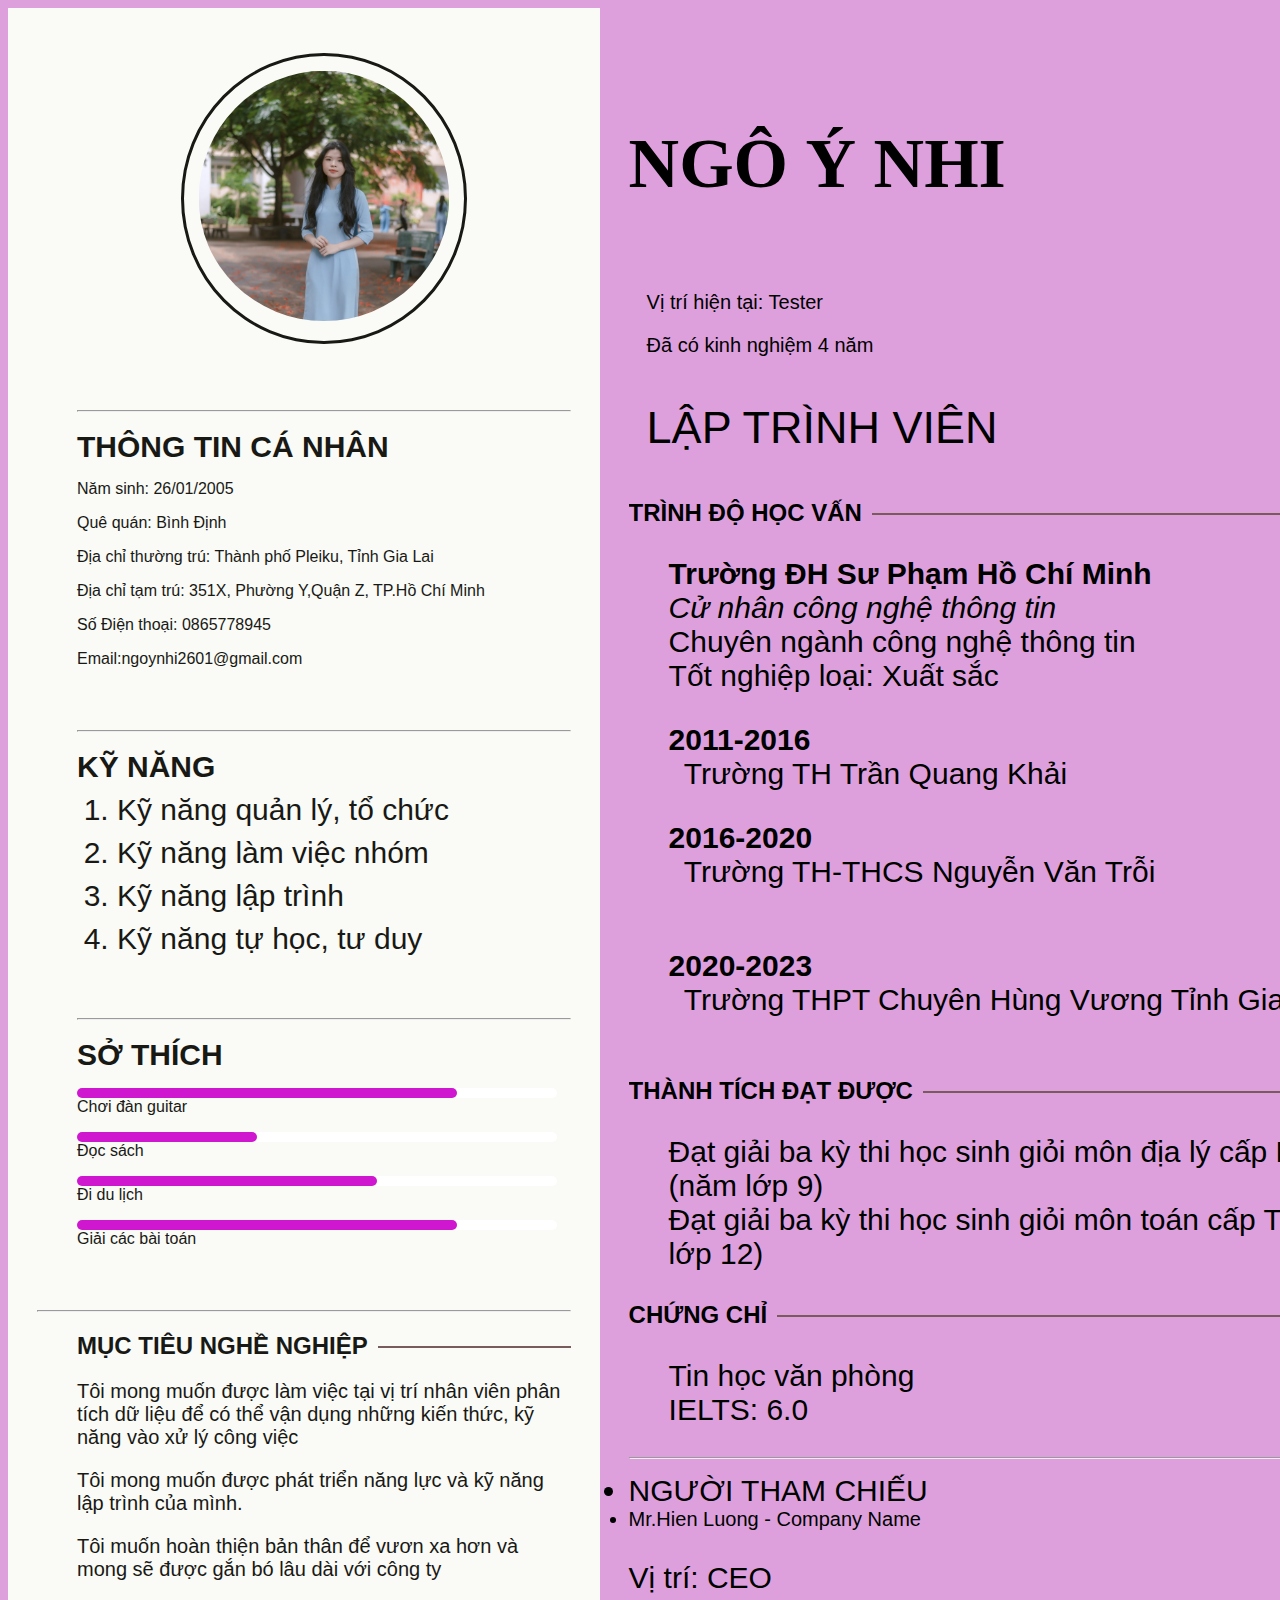
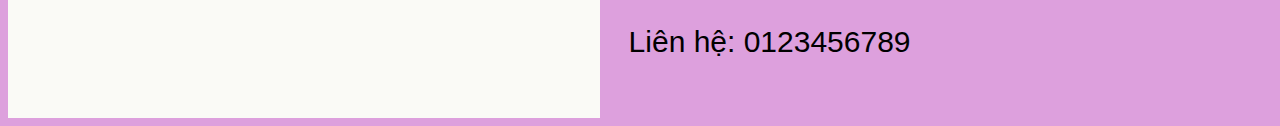
<file: CV/index.html>
<!DOCTYPE html>
<html>
    <head>
        <title>CV</title>
        <meta charset="utf-8">
        <meta name="viewport" content="width=device-width", initial-sscale="1.0", minimum-scale="1", maximum-scale="5" , user-scale="1">
        <link rel="stylesheet" href="./style.css">
      
    </head>
    <body>
        <div id="container">
            <div id="sidebar">
                <ul>
                    <div id="photo">
                        <img src="./images/photo.png" alt="" style="width: 250px; height: 250px;">
                    </div>
                </ul>
                <p  style="padding-bottom: 30px;"></p>
                <ul>
                    <hr>
                    <li><b>THÔNG TIN CÁ NHÂN</b></li>
                    <p>Năm sinh: 26/01/2005</p>
                    <p>Quê quán: Bình Định</p>
                    <p>Địa chỉ thường trú: Thành phố Pleiku, Tỉnh Gia Lai</p>
                    <p>Địa chỉ tạm trú: 351X, Phường Y,Quận Z, TP.Hồ Chí Minh</p>
                    <p>Số Điện thoại: 0865778945</p>
                    <p>Email:ngoynhi2601@gmail.com</p>
                </ul>
                <p  style="padding-bottom: 30px;"></p>
                <ul>
                    <hr>
                    <li><b>KỸ NĂNG</b></li>
                    <ol>
                        <li>Kỹ năng quản lý, tổ chức</li>
                        <li>Kỹ năng làm việc nhóm</li>
                        <li>Kỹ năng lập trình</li>
                        <li>Kỹ năng tự học, tư duy</li>
                    </ol>
                </ul>
                <p  style="padding-bottom: 30px;"></p>
                <ul>
                    <hr>
                    <li><b>SỞ THÍCH</b></li>
                    <p></p>
                        <div id="bar"></div>
                        <div id="bar2"></div>
                    <p></p> 
                    <p>Chơi đàn guitar</p>
                    <p></p>
                    <div id="bar3"></div>
                    <div id="bar4"></div>
                    <p>Đọc sách</p>
                    <p></p>
                        <div id="bar5"></div>
                        <div id="bar6"></div>
                    <p>Đi du lịch</p>
                    <p></p>
                        <div id="bar7"></div>
                        <div id="bar8"></div>
                    <p>Giải các bài toán</p>
                    <p></p>
                        <div id="bar9"></div>
                        <div id="bar10"></div>
                </ul> 
                <p  style="padding-bottom: 30px;"></p>
                <hr>
                <ul><h2>MỤC TIÊU NGHỀ NGHIỆP</h2>
                <p style="font-size: 20px;">Tôi mong muốn được làm việc tại vị trí nhân viên phân tích dữ liệu để có thể vận dụng những kiến thức, kỹ năng vào xử lý công việc</p>
                <p style="font-size: 20px;">Tôi mong muốn được phát triển năng lực và kỹ năng lập trình của mình.</p>
                <p style="font-size: 20px;">Tôi muốn hoàn thiện bản thân để vươn xa hơn và mong sẽ được gắn bó lâu dài với công ty</p>
              </ul>
                <p style="padding-bottom: 50px;"></p>
                <ul>
                  
            </div>
            <div id="main-content">
                <h1 style="font-weight: bold;font-size: 70px; color: #000000; font-family: Cambria, Cochin, Georgia, Times, 'Times New Roman', serif;"><span>NGÔ Ý NHI</span></h1>
                <p style="padding-left: 18px; font-size: 20px;">Vị trí hiện tại: Tester</p>
                <p style="padding-left: 18px; font-size: 20px;">Đã có kinh nghiệm 4 năm</p>
                <p style="padding-left:18px; font-size: 45px;">LẬP TRÌNH VIÊN</p>
                <h2><span>TRÌNH ĐỘ HỌC VẤN</span></h2>
                <ul style="list-style: none;"><b>Trường ĐH Sư Phạm Hồ Chí Minh</b>
                    <li><i>Cử nhân công nghệ thông tin</i></li>
                    <li>Chuyên ngành công nghệ thông tin</li>
                    <li>Tốt nghiệp loại: Xuất sắc</li>
                </ul>
               
                <ul style="list-style: none;"><b>2011-2016</b>
                    <li style="padding-left: 2%;">Trường TH Trần Quang Khải</li>
                </ul>
                <ul style="list-style: none;padding-bottom: 30px;">
                    <b>2016-2020</b>
                    <li style="padding-left: 2%;"> Trường TH-THCS Nguyễn Văn Trỗi</li>
                </ul>
                <ul style="list-style: none;padding-bottom: 30px;">
                    <b>2020-2023</b>
                    <li style="padding-left: 2%;">Trường THPT Chuyên Hùng Vương Tỉnh Gia Lai</li>
                </ul>
                <h2><span>THÀNH TÍCH ĐẠT ĐƯỢC</span></h2>
                <ul style="list-style: none;">
                    <li>Đạt giải ba kỳ thi học sinh giỏi môn địa lý cấp Huyện (năm lớp 9)</li>
                    <li>Đạt giải ba kỳ thi học sinh giỏi môn toán cấp Tỉnh (năm lớp 12)</li>
                </ul>
                <h2><span>CHỨNG CHỈ</span></h2>
                <ul style="list-style: none;">
                    <li>Tin học văn phòng</li>
                    <li>IELTS: 6.0</li>
                </ul>
                <hr>
                <Li>NGƯỜI THAM CHIẾU</Li>
                <li style="font-size: 20px;">Mr.Hien Luong - Company Name</li>
                <p></p>
                <p>Vị trí: CEO</p>
                <p>Liên hệ: 0123456789</p>
            </div>
        </div>
        
    </body>
</html>
</file>
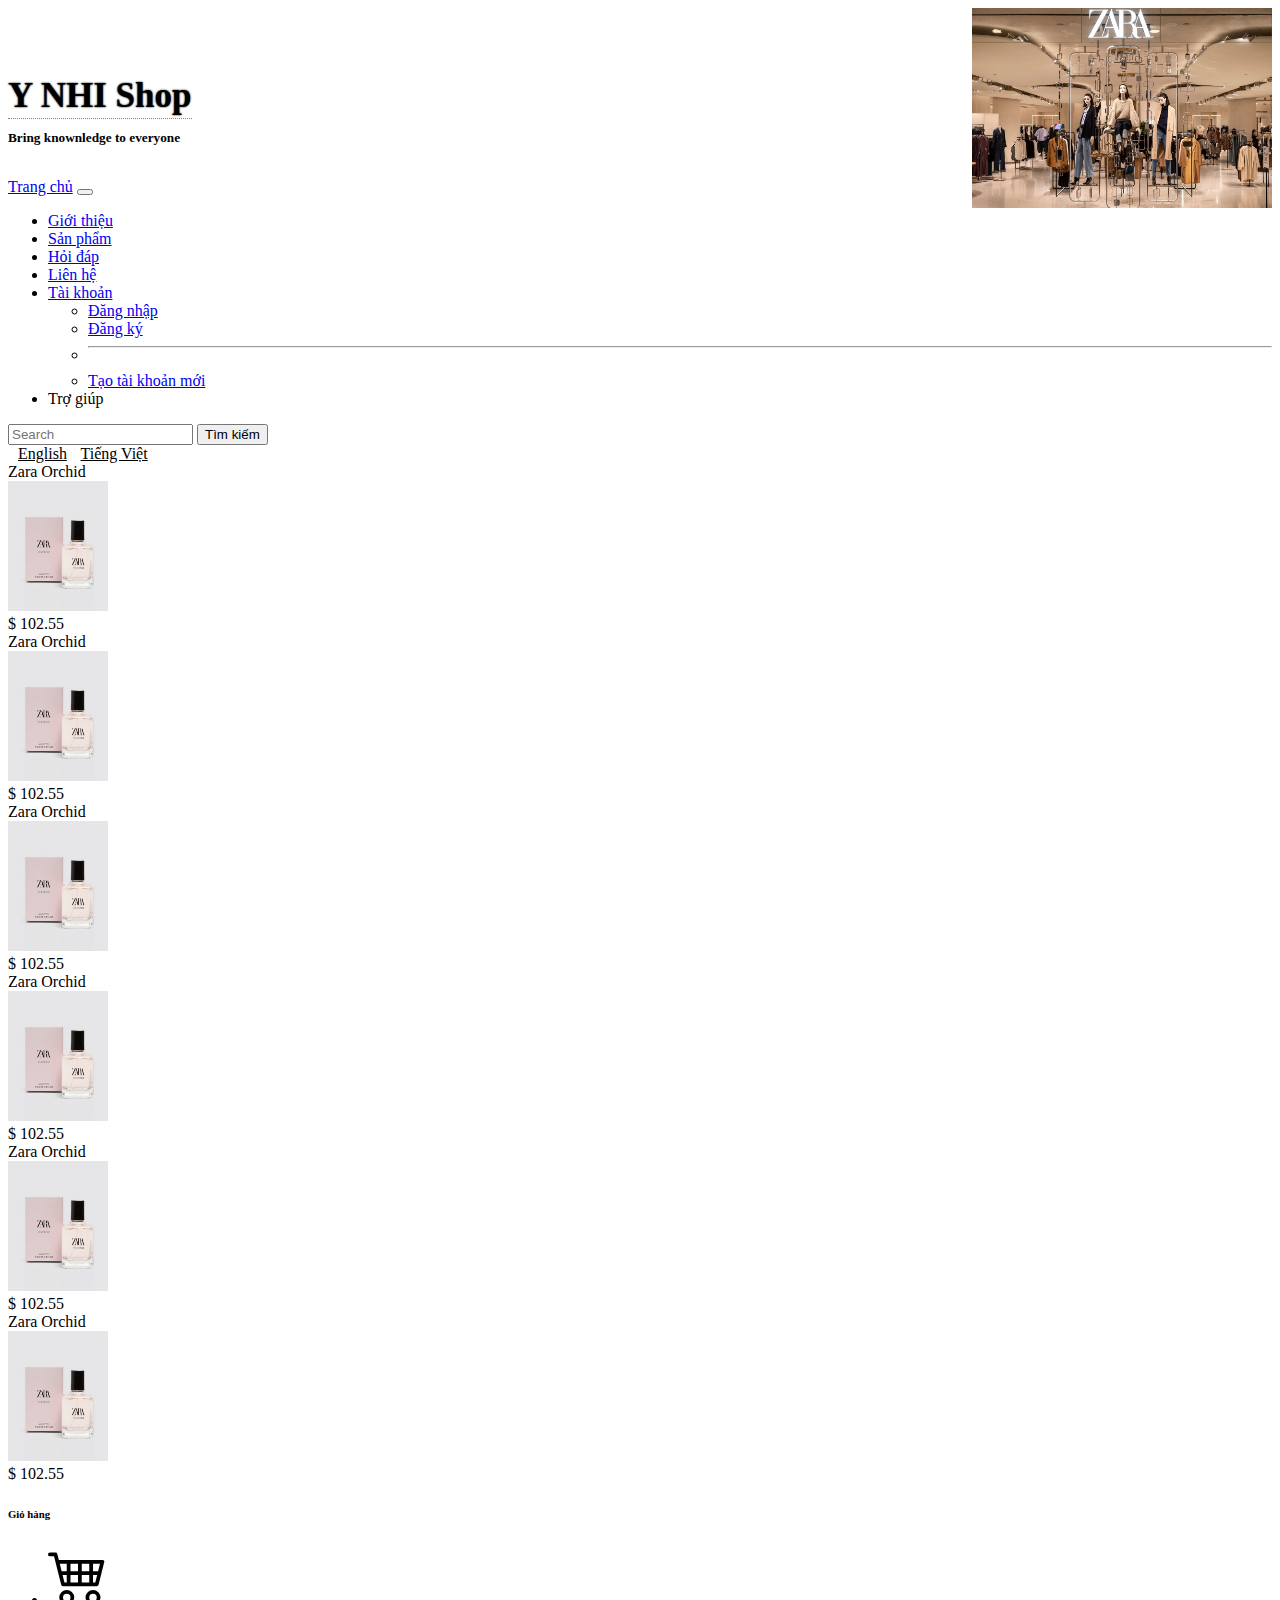
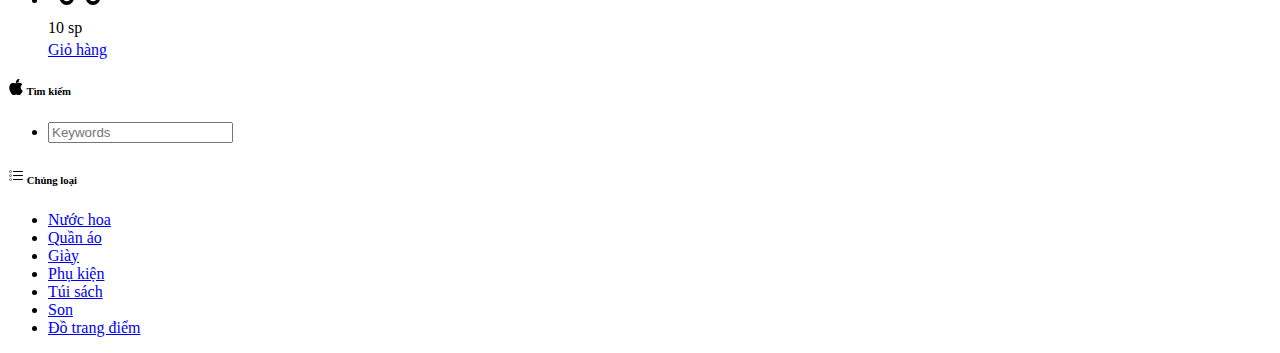
<file: Layout/index.html>
<!DOCTYPE html>
<html>
    <head>
        <title>Layout</title>
        <meta charset="utf-8">
        <meta name="viewport" content="width-device-width", initial-scale="1.0">
        <link href="https://cdn.jsdelivr.net/npm/bootstrap@5.3.2/dist/css/bootstrap.min.css" rel="stylesheet" integrity="sha384-T3c6CoIi6uLrA9TneNEoa7RxnatzjcDSCmG1MXxSR1GAsXEV/Dwwykc2MPK8M2HN" crossorigin="anonymous">
        <script src="https://cdn.jsdelivr.net/npm/bootstrap@5.3.2/dist/js/bootstrap.bundle.min.js" integrity="sha384-C6RzsynM9kWDrMNeT87bh95OGNyZPhcTNXj1NW7RuBCsyN/o0jlpcV8Qyq46cDfL" crossorigin="anonymous"></script>
        <link rel="stylesheet" href="style.css">
        <link rel="shortcut icon" href="img/fav2.ico" type="image/x-icon">
    </head>
    <body>
       <div class="container" style="height:auto">
        <header class="hh-header">
            <h1 class="hh-company">Y NHI Shop</h1>
            <h5 class="hh-slogan">Bring knownledge to everyone</h5>
            <img class="hh-logo" src="images/photo.png">
        </header>
        <div class="row">
            <nav class="navbar navbar-expand-lg bg-body-tertiary">
                <div class="container-fluid">
                  <a class="navbar-brand" href="#">Trang chủ</a>
                  <button class="navbar-toggler" type="button" data-bs-toggle="collapse" data-bs-target="#navbarSupportedContent" aria-controls="navbarSupportedContent" aria-expanded="false" aria-label="Toggle navigation">
                    <span class="navbar-toggler-icon"></span>
                  </button>
                  <div class="collapse navbar-collapse" id="navbarSupportedContent">
                    <ul class="navbar-nav me-auto mb-2 mb-lg-0">
                      <li class="nav-item">
                        <a class="nav-link active" aria-current="page" href="#">Giới thiệu</a>
                      </li>
                      <li class="nav-item">
                        <a class="nav-link" href="#">Sản phẩm</a>
                      </li>
                      <li class="nav-item">
                        <a class="nav-link" href="#">Hỏi đáp</a>
                      </li>
                      <li class="nav-item">
                        <a class="nav-link" href="#">Liên hệ</a>
                      </li>
                      <li class="nav-item dropdown">
                        <a class="nav-link dropdown-toggle" href="#" role="button" data-bs-toggle="dropdown" aria-expanded="false">
                          Tài khoản
                        </a>
                        <ul class="dropdown-menu">
                          <li><a class="dropdown-item" href="#">Đăng nhập</a></li>
                          <li><a class="dropdown-item" href="#">Đăng ký</a></li>
                          <li><hr class="dropdown-divider"></li>
                          <li><a class="dropdown-item" href="#">Tạo tài khoản mới</a></li>
                        </ul>
                      </li>
                      <li class="nav-item">
                        <a class="nav-link disabled" aria-disabled="true">Trợ giúp</a>
                      </li>
                    </ul>
                    <form class="d-flex" role="search">
                      <input class="form-control me-2" type="search" placeholder="Search" aria-label="Search">
                      <button class="btn btn-outline-success" type="submit">Tìm kiếm</button>
                    </form>
                    <a style="margin: 0 10px; color: rgb(0, 0, 0);" href="" class="nav-link active">English</a>
                    <a style="color: rgb(0, 0, 0);" href="" class="nav-link active">Tiếng Việt</a>
                  </div>
                </div>
              </nav>
     </div>
    </div>
    <div class="card mt-2">
      <div class="card-body">
         <div class="container-fluid">
             <div id="content">
                 <div class="row">
 
                     <div class="col-10 sanpham">
 
                         <div class="row mb-3">  
                             <div class="col-3">
                                 <a href="sanpham.html" style="text-decoration: none; color: black;" >
                                 <div class="card text-center">
                                     <div class="card-header">
                                      Zara Orchid
                                     </div>
                                     <div class="card-body">
                                       <img src="images/sp.png" alt="" width="100px" height="130px">
                                     </div>
                                     <div class="card-footer text-body-secondary">
                                       $ 102.55
                                     </div>
                                   </div>
                                 </a>
                             </div>
                            
                             <div class="col-3">
                                 <a href="sanpham.html" style="text-decoration: none; color: black;" >
                                 <div class="card text-center">
                                     <div class="card-header">
                                      Zara Orchid
                                     </div>
                                     <div class="card-body">
                                       <img src="images/sp.png" alt="" width="100px" height="130px">
                                     </div>
                                     <div class="card-footer text-body-secondary">
                                      $ 102.55
                                     </div>
                                   </div>
                                 </a>
                             </div>
 
                             <div class="col-3">
                                 <a href="sanpham.html" style="text-decoration: none; color: black;" >
                                 <div class="card text-center">
                                     <div class="card-header">
                                      Zara Orchid
                                     </div>
                                     <div class="card-body">
                                       <img src="images/sp.png" alt="" width="100px" height="130px">
                                     </div>
                                     <div class="card-footer text-body-secondary">
                                      $ 102.55
                                     </div>
                                   </div>
                                 </a>
                             </div>  
                         </div>
                         
                         <div class="row mb-3">  
                             <div class="col-3">
                                 <a href="sanpham.html" style="text-decoration: none; color: black;" >
                                 <div class="card text-center">
                                     <div class="card-header">
                                      Zara Orchid
                                     </div>
                                     <div class="card-body">
                                       <img src="images/sp.png" alt="" width="100px" height="130px">
                                     </div>
                                     <div class="card-footer text-body-secondary">
                                      $ 102.55
                                     </div>
                                   </div>
                                 </a>
                             </div>
                            
                             <div class="col-3">
                                 <a href="sanpham.html" style="text-decoration: none; color: black;" >
                                 <div class="card text-center">
                                     <div class="card-header">
                                      Zara Orchid
                                     </div>
                                     <div class="card-body">
                                       <img src="images/sp.png" alt="" width="100px" height="130px">
                                     </div>
                                     <div class="card-footer text-body-secondary">
                                      $ 102.55
                                     </div>
                                   </div>
                                 </a>
                             </div>
 
                             <div class="col-3">
                                 <a href="sanpham.html" style="text-decoration: none; color: black;" >
                                 <div class="card text-center">
                                     <div class="card-header">
                                      Zara Orchid
                                     </div>
                                     <div class="card-body">
                                       <img src="images/sp.png" alt="" width="100px" height="130px">
                                     </div>
                                     <div class="card-footer text-body-secondary">
                                      $ 102.55
                                     </div>
                                   </div>
                                 </a>
                             </div>  
                         </div>
                     </div>
     
                     <div class="col-2 side-bar">
                             <div class="row mb-2">
                             <div class="card" style="width: 18rem;">
                                 <div class="card-header">
                                   <h6>Giỏ hàng</h6>
                                 </div>
                                 <ul class="list-group list-group-flush">
                                   <li class="list-group-item">
                                     <div class="row">
                                         <div class="col-4">
                                             <svg xmlns="http://www.w3.org/2000/svg" width="60" height="60" fill="currentColor" class="bi bi-cart4" viewBox="0 0 16 16">
                                                 <path d="M0 2.5A.5.5 0 0 1 .5 2H2a.5.5 0 0 1 .485.379L2.89 4H14.5a.5.5 0 0 1 .485.621l-1.5 6A.5.5 0 0 1 13 11H4a.5.5 0 0 1-.485-.379L1.61 3H.5a.5.5 0 0 1-.5-.5zM3.14 5l.5 2H5V5H3.14zM6 5v2h2V5H6zm3 0v2h2V5H9zm3 0v2h1.36l.5-2H12zm1.11 3H12v2h.61l.5-2zM11 8H9v2h2V8zM8 8H6v2h2V8zM5 8H3.89l.5 2H5V8zm0 5a1 1 0 1 0 0 2 1 1 0 0 0 0-2zm-2 1a2 2 0 1 1 4 0 2 2 0 0 1-4 0zm9-1a1 1 0 1 0 0 2 1 1 0 0 0 0-2zm-2 1a2 2 0 1 1 4 0 2 2 0 0 1-4 0z"/>
                                               </svg>
                                         </div>
                                         
                                         <div class="col-7" style="line-height: 0.4;">
                                             <p>10 sp</p>
                                            
                                             <a href="#" target="_blank" rel="noopener noreferrer">Giỏ hàng</a>
                                         </div>
                                     </div>
                                   </li>
                                 </ul>
                               </div>
                             </div>
                     
                               <div class="row mb-2">
                                 <div class="card" style="width: 18rem;">
                                     <div class="card-header">
                                       <h6>
                                         <svg xmlns="http://www.w3.org/2000/svg" width="16" height="16" fill="currentColor" class="bi bi-apple" viewBox="0 0 16 16">
                                             <path d="M11.182.008C11.148-.03 9.923.023 8.857 1.18c-1.066 1.156-.902 2.482-.878 2.516.024.034 1.52.087 2.475-1.258.955-1.345.762-2.391.728-2.43Zm3.314 11.733c-.048-.096-2.325-1.234-2.113-3.422.212-2.189 1.675-2.789 1.698-2.854.023-.065-.597-.79-1.254-1.157a3.692 3.692 0 0 0-1.563-.434c-.108-.003-.483-.095-1.254.116-.508.139-1.653.589-1.968.607-.316.018-1.256-.522-2.267-.665-.647-.125-1.333.131-1.824.328-.49.196-1.422.754-2.074 2.237-.652 1.482-.311 3.83-.067 4.56.244.729.625 1.924 1.273 2.796.576.984 1.34 1.667 1.659 1.899.319.232 1.219.386 1.843.067.502-.308 1.408-.485 1.766-.472.357.013 1.061.154 1.782.539.571.197 1.111.115 1.652-.105.541-.221 1.324-1.059 2.238-2.758.347-.79.505-1.217.473-1.282Z"/>
                                             <path d="M11.182.008C11.148-.03 9.923.023 8.857 1.18c-1.066 1.156-.902 2.482-.878 2.516.024.034 1.52.087 2.475-1.258.955-1.345.762-2.391.728-2.43Zm3.314 11.733c-.048-.096-2.325-1.234-2.113-3.422.212-2.189 1.675-2.789 1.698-2.854.023-.065-.597-.79-1.254-1.157a3.692 3.692 0 0 0-1.563-.434c-.108-.003-.483-.095-1.254.116-.508.139-1.653.589-1.968.607-.316.018-1.256-.522-2.267-.665-.647-.125-1.333.131-1.824.328-.49.196-1.422.754-2.074 2.237-.652 1.482-.311 3.83-.067 4.56.244.729.625 1.924 1.273 2.796.576.984 1.34 1.667 1.659 1.899.319.232 1.219.386 1.843.067.502-.308 1.408-.485 1.766-.472.357.013 1.061.154 1.782.539.571.197 1.111.115 1.652-.105.541-.221 1.324-1.059 2.238-2.758.347-.79.505-1.217.473-1.282Z"/>
                                           </svg> Tìm kiếm</h6>
                                     </div>
                                     <ul class="list-group list-group-flush">
                                       <li class="list-group-item">
                                         <input type="text" name="" id="" class="form-control" placeholder="Keywords">
                                       </li>
                                     </ul>
                                   </div>
                               </div> 
 
                               <div class="row mb-2">
                                 <div class="card" style="width: 18rem;">
                                     <div class="card-header">
                                      <h6> <svg xmlns="http://www.w3.org/2000/svg" width="16" height="16" fill="currentColor" class="bi bi-list-task" viewBox="0 0 16 16">
                                         <path fill-rule="evenodd" d="M2 2.5a.5.5 0 0 0-.5.5v1a.5.5 0 0 0 .5.5h1a.5.5 0 0 0 .5-.5V3a.5.5 0 0 0-.5-.5H2zM3 3H2v1h1V3z"/>
                                         <path d="M5 3.5a.5.5 0 0 1 .5-.5h9a.5.5 0 0 1 0 1h-9a.5.5 0 0 1-.5-.5zM5.5 7a.5.5 0 0 0 0 1h9a.5.5 0 0 0 0-1h-9zm0 4a.5.5 0 0 0 0 1h9a.5.5 0 0 0 0-1h-9z"/>
                                         <path fill-rule="evenodd" d="M1.5 7a.5.5 0 0 1 .5-.5h1a.5.5 0 0 1 .5.5v1a.5.5 0 0 1-.5.5H2a.5.5 0 0 1-.5-.5V7zM2 7h1v1H2V7zm0 3.5a.5.5 0 0 0-.5.5v1a.5.5 0 0 0 .5.5h1a.5.5 0 0 0 .5-.5v-1a.5.5 0 0 0-.5-.5H2zm1 .5H2v1h1v-1z"/>
                                       </svg> Chủng loại</h6>
                                     </div>
                                     <ul class="list-group list-group-flush">
                                       <li class="list-group-item">
                                         <a href="#" class="nav-link">Nước hoa</a>
                                       </li>
                                       <li class="list-group-item">
                                         <a href="#" class="nav-link">Quần áo</a>
                                       </li>
                                       <li class="list-group-item">
                                         <a href="#" class="nav-link">Giày</a>
                                     </li>
                                     <li class="list-group-item">
                                         <a href="#" class="nav-link">Phụ kiện</a>
                                     </li>
                                     <li class="list-group-item">
                                         <a href="#" class="nav-link">Túi sách</a>
                                     </li>
                                     <li class="list-group-item">
                                         <a href="#" class="nav-link">Son</a>
                                     </li>
                                     <li class="list-group-item">
                                         <a href="#" class="nav-link">Đồ trang điểm</a>
                                     </li>
                                     </ul>
                                   </div>
                               </div> 
                         </div>
                     </div>
 
                 </div>
             </div>
         </div>
      </div>
      </div>
 
    </body>
</html>
</file>
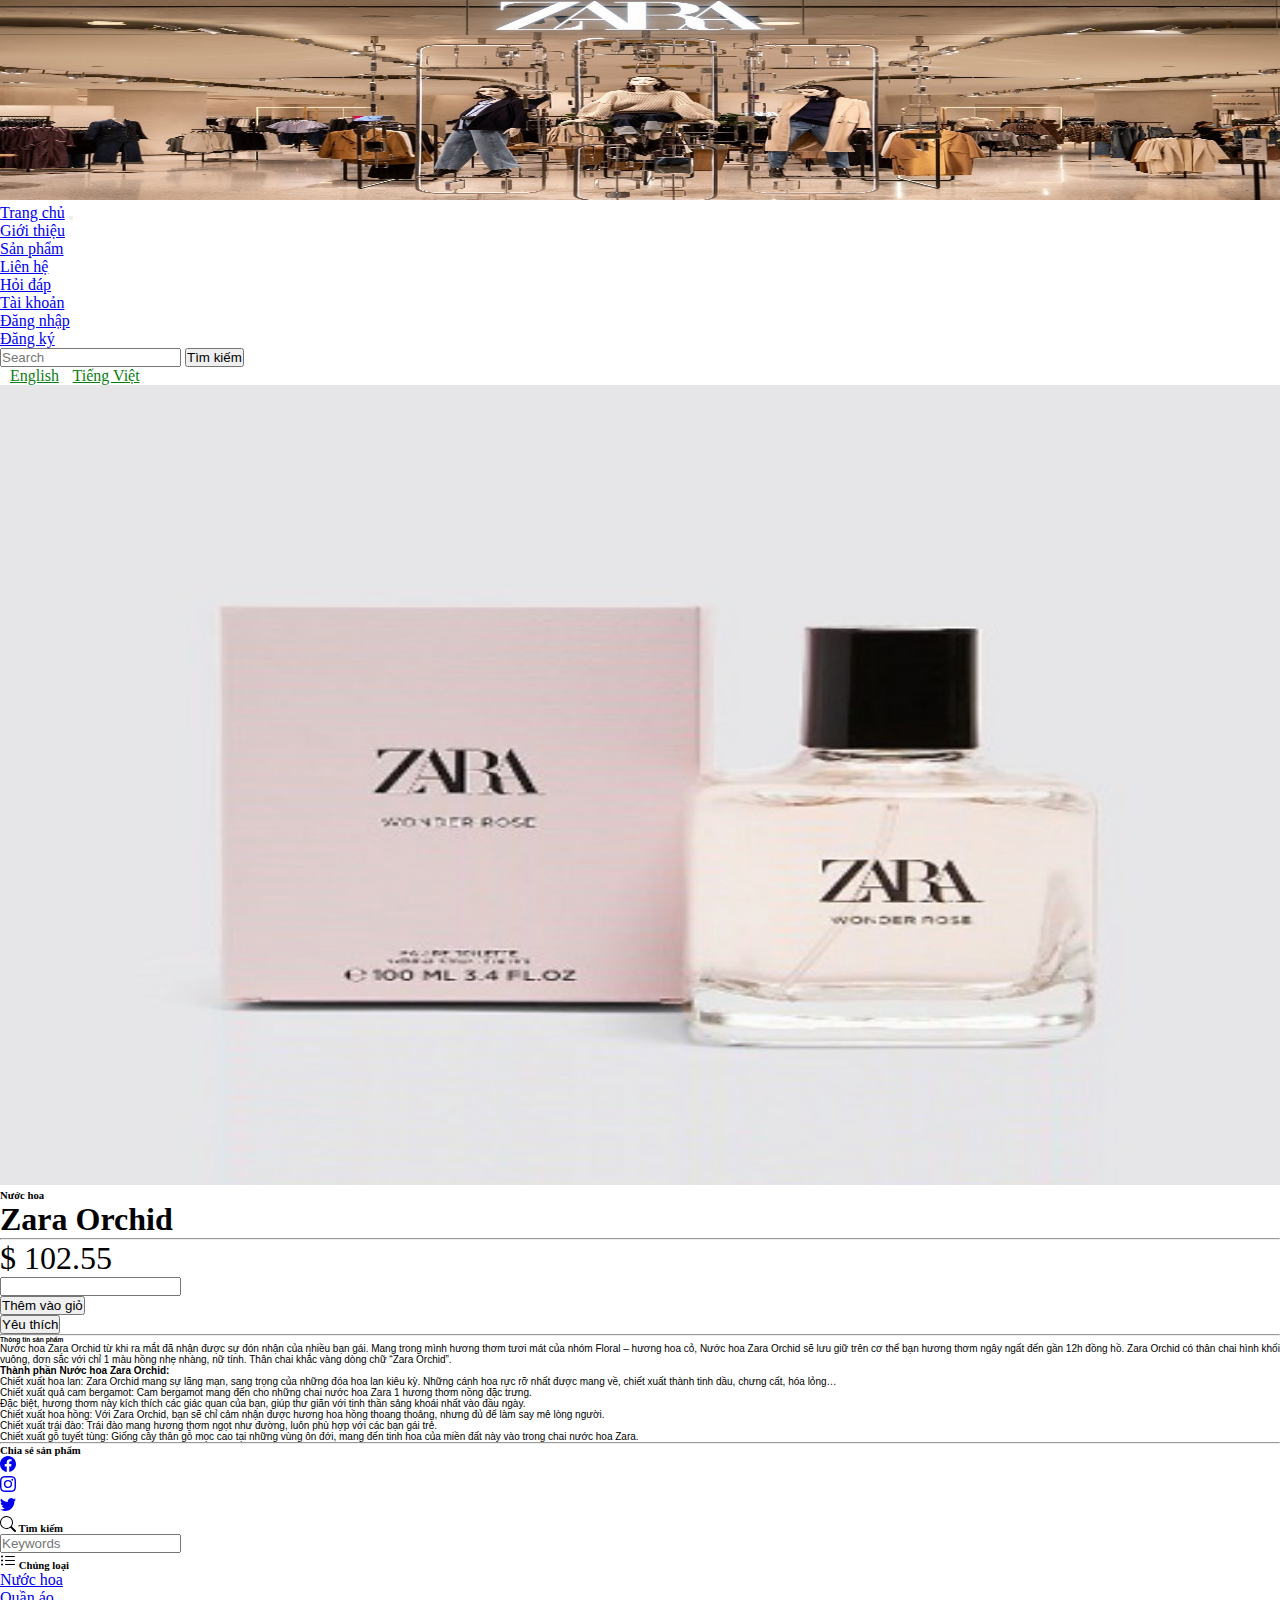
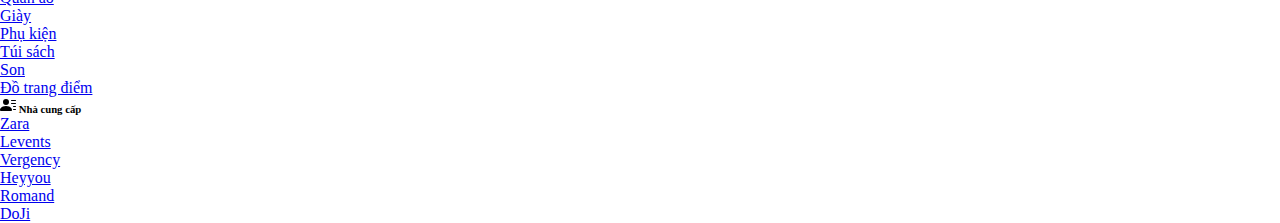
<file: Layout/sanpham.html>
<!DOCTYPE html>
<html lang="en">
<head>
    <meta charset="UTF-8">
    <meta name="viewport" content="width=device-width, initial-scale=1.0">
    <title>Chi tiết sản phẩm</title>
    <link href="https://cdn.jsdelivr.net/npm/bootstrap@5.3.2/dist/css/bootstrap.min.css" rel="stylesheet" integrity="sha384-T3c6CoIi6uLrA9TneNEoa7RxnatzjcDSCmG1MXxSR1GAsXEV/Dwwykc2MPK8M2HN" crossorigin="anonymous">
    <script src="https://cdn.jsdelivr.net/npm/bootstrap@5.3.2/dist/js/bootstrap.bundle.min.js" integrity="sha384-C6RzsynM9kWDrMNeT87bh95OGNyZPhcTNXj1NW7RuBCsyN/o0jlpcV8Qyq46cDfL" crossorigin="anonymous"></script>
    <link rel="stylesheet" href="sanpham.css">
    <link rel="shortcut icon" href="img/fav2.ico" type="image/x-icon">
</head>
<body>
        <div id="header">
            <div class="banner">
                <img src="images/photo.png" alt="" width="100%" height="200px"> 
            </div>

            <div id="menu">
                <nav class="navbar navbar-expand-lg bg-body-tertiary" data-bs-theme="dark">
                    <div class="container-fluid">
                      <a class="navbar-brand" href="index.html">Trang chủ</a>
                      <button class="navbar-toggler" type="button" data-bs-toggle="collapse" data-bs-target="#navbarNavDropdown" aria-controls="navbarNavDropdown" aria-expanded="false" aria-label="Toggle navigation">
                        <span class="navbar-toggler-icon"></span>
                      </button>
                      <div class="collapse navbar-collapse" id="navbarNavDropdown">
                        <ul class="navbar-nav">
                          <li class="nav-item">
                            <a class="nav-link active" aria-current="page" href="#">Giới thiệu</a>
                          </li>
                          <li class="nav-item">
                            <a class="nav-link active" href="#">Sản phẩm</a>
                          </li>
                          <li class="nav-item">
                            <a class="nav-link active" href="#">Liên hệ</a>
                          </li>
                          <li class="nav-item">
                            <a class="nav-link active" href="#">Hỏi đáp</a>
                          </li>
                          <li class="nav-item dropdown">
                            <a class="nav-link dropdown-toggle" href="#" role="button" data-bs-toggle="dropdown" aria-expanded="false">
                              Tài khoản
                            </a>
                            <ul class="dropdown-menu">
                              <li><a class="dropdown-item" href="#">Đăng nhập</a></li>
                              <li><a class="dropdown-item" href="#">Đăng ký</a></li>
                            </ul>
                          </li>
                        </ul>
                      </div>


                      <form class="d-flex" role="search">
                        <input class="form-control me-2" type="search" placeholder="Search" aria-label="Search">
                        <button class="btn btn-outline-success" type="submit">Tìm kiếm</button>
                      </form>
                      
                      <a style="margin: 0 10px; color: rgb(11, 126, 19);" href="" class="nav-link active">English</a>
                      <a style="color: rgb(11, 126, 19);" href="" class="nav-link active">Tiếng Việt</a>
                    </div>
                  </nav>
             
            </div>
        </div>


    <div class="card mt-2">
     <div class="card-body">
        <div class="container-fluid">
            <div id="content">
                <div class="row">

                    <div class="col-10 sanpham">
                    <div class="card">
                        <div class="card-body">
                       <div class="row">
                        <div class="col-6">
                           <img src="images/sp.png" alt="" width="100%" height="800px">
                        </div>
                        <div class="col-5 mt-4">
                          <h6>Nước hoa</h6>
                          <h1>Zara Orchid</h1>
                          <hr>
                          <h1 style="font-weight: 1.9;"> $ 102.55</h1>
                          <div class="row">
                             <div class="col-2">
                                <input type="text" class="form-control">
                             </div>

                             <div class="col-4">
                                <button class="btn btn-primary">Thêm vào giỏ</button>
                             </div>

                             <div class="col-3">
                                <button class="btn btn-primary">Yêu thích</button>
                             </div>
                          </div>
                          <hr>
                          <div class="about">
                            <h6>Thông tin sản phẩm</h6>
                            <p>Nước hoa Zara Orchid từ khi ra mắt đã nhận được sự
                               đón nhận của nhiều bạn gái. Mang trong mình hương 
                               thơm tươi mát của nhóm Floral – hương hoa cỏ, Nước 
                               hoa Zara Orchid sẽ lưu giữ trên cơ thể bạn hương thơm 
                               ngây ngất đến gần 12h đồng hồ.
                               Zara Orchid có thân chai hình khối vuông, đơn sắc với chỉ 1
                              màu hồng nhẹ nhàng, nữ tính. Thân chai khắc vàng dòng chữ “Zara Orchid”.
</p>
<p><b>Thành phần Nước hoa Zara Orchid:</b></p>

<p>Chiết xuất hoa lan: Zara Orchid mang sự lãng mạn,
   sang trọng của những đóa hoa lan kiêu kỳ. Những 
   cánh hoa rực rỡ nhất được mang về, chiết xuất
    thành tinh dầu, chưng cất, hóa lỏng…</p>

<p>Chiết xuất quả cam bergamot: Cam bergamot mang
   đến cho những chai nước hoa Zara 1 hương thơm 
   nồng đặc trưng.</p>

<p>Đặc biệt, hương thơm này kích thích các giác 
  quan của bạn, giúp thư giãn với tinh thần sảng 
  khoái nhất vào đầu ngày.</p>

<p>Chiết xuất hoa hồng: Với Zara Orchid, bạn sẽ
   chỉ cảm nhận được hương hoa hồng thoang thoảng, 
   nhưng đủ để làm say mê lòng người.</p>

<p>Chiết xuất trái đào: Trái đào mang hương thơm
   ngọt như đường, luôn phù hợp với các bạn gái trẻ.</p>

<p>Chiết xuất gỗ tuyết tùng: Giống cây thân gỗ mọc 
  cao tại những vùng ôn đới, mang đến tinh hoa của 
  miền đất này vào trong chai nước hoa Zara.</p>
                          </div>
                          <hr>
                          <div class="share">
                            <h6>Chia sẻ sản phẩm</h6>
                            <div class="share">
                              <div class="row">
                                  <div class="col-2">
                                    <a href="#">
                                      <svg xmlns="http://www.w3.org/2000/svg" width="16" height="16" fill="currentColor" class="bi bi-facebook" viewBox="0 0 16 16">
                                        <path d="M16 8.049c0-4.446-3.582-8.05-8-8.05C3.58 0-.002 3.603-.002 8.05c0 4.017 2.926 7.347 6.75 7.951v-5.625h-2.03V8.05H6.75V6.275c0-2.017 1.195-3.131 3.022-3.131.876 0 1.791.157 1.791.157v1.98h-1.009c-.993 0-1.303.621-1.303 1.258v1.51h2.218l-.354 2.326H9.25V16c3.824-.604 6.75-3.934 6.75-7.951"/>
                                      </svg>                     
                                    </a>      
                                  </div>

                                  <div class="col-2">
                                    <a href="#">
                                      <svg xmlns="http://www.w3.org/2000/svg" width="16" height="16" fill="currentColor" class="bi bi-instagram" viewBox="0 0 16 16">
                                        <path d="M8 0C5.829 0 5.556.01 4.703.048 3.85.088 3.269.222 2.76.42a3.917 3.917 0 0 0-1.417.923A3.927 3.927 0 0 0 .42 2.76C.222 3.268.087 3.85.048 4.7.01 5.555 0 5.827 0 8.001c0 2.172.01 2.444.048 3.297.04.852.174 1.433.372 1.942.205.526.478.972.923 1.417.444.445.89.719 1.416.923.51.198 1.09.333 1.942.372C5.555 15.99 5.827 16 8 16s2.444-.01 3.298-.048c.851-.04 1.434-.174 1.943-.372a3.916 3.916 0 0 0 1.416-.923c.445-.445.718-.891.923-1.417.197-.509.332-1.09.372-1.942C15.99 10.445 16 10.173 16 8s-.01-2.445-.048-3.299c-.04-.851-.175-1.433-.372-1.941a3.926 3.926 0 0 0-.923-1.417A3.911 3.911 0 0 0 13.24.42c-.51-.198-1.092-.333-1.943-.372C10.443.01 10.172 0 7.998 0h.003zm-.717 1.442h.718c2.136 0 2.389.007 3.232.046.78.035 1.204.166 1.486.275.373.145.64.319.92.599.28.28.453.546.598.92.11.281.24.705.275 1.485.039.843.047 1.096.047 3.231s-.008 2.389-.047 3.232c-.035.78-.166 1.203-.275 1.485a2.47 2.47 0 0 1-.599.919c-.28.28-.546.453-.92.598-.28.11-.704.24-1.485.276-.843.038-1.096.047-3.232.047s-2.39-.009-3.233-.047c-.78-.036-1.203-.166-1.485-.276a2.478 2.478 0 0 1-.92-.598 2.48 2.48 0 0 1-.6-.92c-.109-.281-.24-.705-.275-1.485-.038-.843-.046-1.096-.046-3.233 0-2.136.008-2.388.046-3.231.036-.78.166-1.204.276-1.486.145-.373.319-.64.599-.92.28-.28.546-.453.92-.598.282-.11.705-.24 1.485-.276.738-.034 1.024-.044 2.515-.045v.002zm4.988 1.328a.96.96 0 1 0 0 1.92.96.96 0 0 0 0-1.92zm-4.27 1.122a4.109 4.109 0 1 0 0 8.217 4.109 4.109 0 0 0 0-8.217zm0 1.441a2.667 2.667 0 1 1 0 5.334 2.667 2.667 0 0 1 0-5.334"/>
                                      </svg>
                                    </a>
                                  </div>
                                  
                                  <div class="col-2">
                                    <a href="#">
                                      <svg xmlns="http://www.w3.org/2000/svg" width="16" height="16" fill="currentColor" class="bi bi-twitter" viewBox="0 0 16 16">
                                        <path d="M5.026 15c6.038 0 9.341-5.003 9.341-9.334 0-.14 0-.282-.006-.422A6.685 6.685 0 0 0 16 3.542a6.658 6.658 0 0 1-1.889.518 3.301 3.301 0 0 0 1.447-1.817 6.533 6.533 0 0 1-2.087.793A3.286 3.286 0 0 0 7.875 6.03a9.325 9.325 0 0 1-6.767-3.429 3.289 3.289 0 0 0 1.018 4.382A3.323 3.323 0 0 1 .64 6.575v.045a3.288 3.288 0 0 0 2.632 3.218 3.203 3.203 0 0 1-.865.115 3.23 3.23 0 0 1-.614-.057 3.283 3.283 0 0 0 3.067 2.277A6.588 6.588 0 0 1 .78 13.58a6.32 6.32 0 0 1-.78-.045A9.344 9.344 0 0 0 5.026 15"/>
                                      </svg>
                                    </a>
                                  </div>
                                  </div>
                            </div>
                          </div>
                        </div>
                       </div>
                    </div>
                    </div>

                    </div>
    
                    <div class="col-2 side-bar">
                            <div class="row mb-2">
                                <div class="card" style="width: 18rem;">
                                    <div class="card-header">
                                      <h6><svg xmlns="http://www.w3.org/2000/svg" width="16" height="16" fill="currentColor" class="bi bi-search" viewBox="0 0 16 16">
                                        <path d="M11.742 10.344a6.5 6.5 0 1 0-1.397 1.398h-.001c.03.04.062.078.098.115l3.85 3.85a1 1 0 0 0 1.415-1.414l-3.85-3.85a1.007 1.007 0 0 0-.115-.1zM12 6.5a5.5 5.5 0 1 1-11 0 5.5 5.5 0 0 1 11 0"/>
                                      </svg>
                                         Tìm kiếm</h6>
                                    </div>
                                    <ul class="list-group list-group-flush">
                                      <li class="list-group-item">
                                        <input type="text" name="" id="" class="form-control" placeholder="Keywords">
                                      </li>
                                    </ul>
                                  </div>
                              </div> 

                               <div class="row mb-2">
                                <div class="card" style="width: 18rem;">
                                    <div class="card-header">
                                     <h6><svg xmlns="http://www.w3.org/2000/svg" width="16" height="16" fill="currentColor" class="bi bi-list-ul" viewBox="0 0 16 16">
                                      <path fill-rule="evenodd" d="M5 11.5a.5.5 0 0 1 .5-.5h9a.5.5 0 0 1 0 1h-9a.5.5 0 0 1-.5-.5m0-4a.5.5 0 0 1 .5-.5h9a.5.5 0 0 1 0 1h-9a.5.5 0 0 1-.5-.5m0-4a.5.5 0 0 1 .5-.5h9a.5.5 0 0 1 0 1h-9a.5.5 0 0 1-.5-.5m-3 1a1 1 0 1 0 0-2 1 1 0 0 0 0 2m0 4a1 1 0 1 0 0-2 1 1 0 0 0 0 2m0 4a1 1 0 1 0 0-2 1 1 0 0 0 0 2"/>
                                    </svg> Chủng loại</h6>
                                    </div>
                                    <ul class="list-group list-group-flush">
                                      <li class="list-group-item">
                                        <a href="#" class="nav-link">Nước hoa</a>
                                      </li>
                                      <li class="list-group-item">
                                        <a href="#" class="nav-link">Quần áo</a>
                                      </li>
                                      <li class="list-group-item">
                                        <a href="#" class="nav-link">Giày</a>
                                    </li>
                                    <li class="list-group-item">
                                        <a href="#" class="nav-link">Phụ kiện</a>
                                    </li>
                                    <li class="list-group-item">
                                        <a href="#" class="nav-link">Túi sách</a>
                                    </li>
                                    <li class="list-group-item">
                                        <a href="#" class="nav-link">Son</a>
                                    </li>
                                    <li class="list-group-item">
                                        <a href="#" class="nav-link">Đồ trang điểm</a>
                                    </li>
                                    </ul>
                                  </div>
                              </div> 
                             

                              <div class="row mb-2">
                                <div class="card" style="width: 18rem;">
                                    <div class="card-header">
                                     <h6><svg xmlns="http://www.w3.org/2000/svg" width="16" height="16" fill="currentColor" class="bi bi-person-lines-fill" viewBox="0 0 16 16">
                                      <path d="M6 8a3 3 0 1 0 0-6 3 3 0 0 0 0 6m-5 6s-1 0-1-1 1-4 6-4 6 3 6 4-1 1-1 1zM11 3.5a.5.5 0 0 1 .5-.5h4a.5.5 0 0 1 0 1h-4a.5.5 0 0 1-.5-.5m.5 2.5a.5.5 0 0 0 0 1h4a.5.5 0 0 0 0-1zm2 3a.5.5 0 0 0 0 1h2a.5.5 0 0 0 0-1zm0 3a.5.5 0 0 0 0 1h2a.5.5 0 0 0 0-1z"/>
                                    </svg> Nhà cung cấp</h6>
                                    </div>
                                    <ul class="list-group list-group-flush">
                                      <li class="list-group-item">
                                        <a href="#" class="nav-link">Zara</a>
                                      </li>
                                      <li class="list-group-item">
                                        <a href="#" class="nav-link">Levents</a>
                                      </li>
                                      <li class="list-group-item">
                                        <a href="#" class="nav-link">Vergency</a>
                                    </li>
                                    <li class="list-group-item">
                                        <a href="#" class="nav-link">Heyyou</a>
                                    </li>
                                    <li class="list-group-item">
                                        <a href="#" class="nav-link">Romand</a>
                                    </li>
                                    <li class="list-group-item">
                                        <a href="#" class="nav-link">DoJi</a>
                                    </li>                                  
                                    </ul>
                                  </div>
                              </div> 
                            </div> 
                        </div>
                    </div>

                </div>
            </div>
        </div>
     </div>
     </div>

    </body>
</html>
</file>
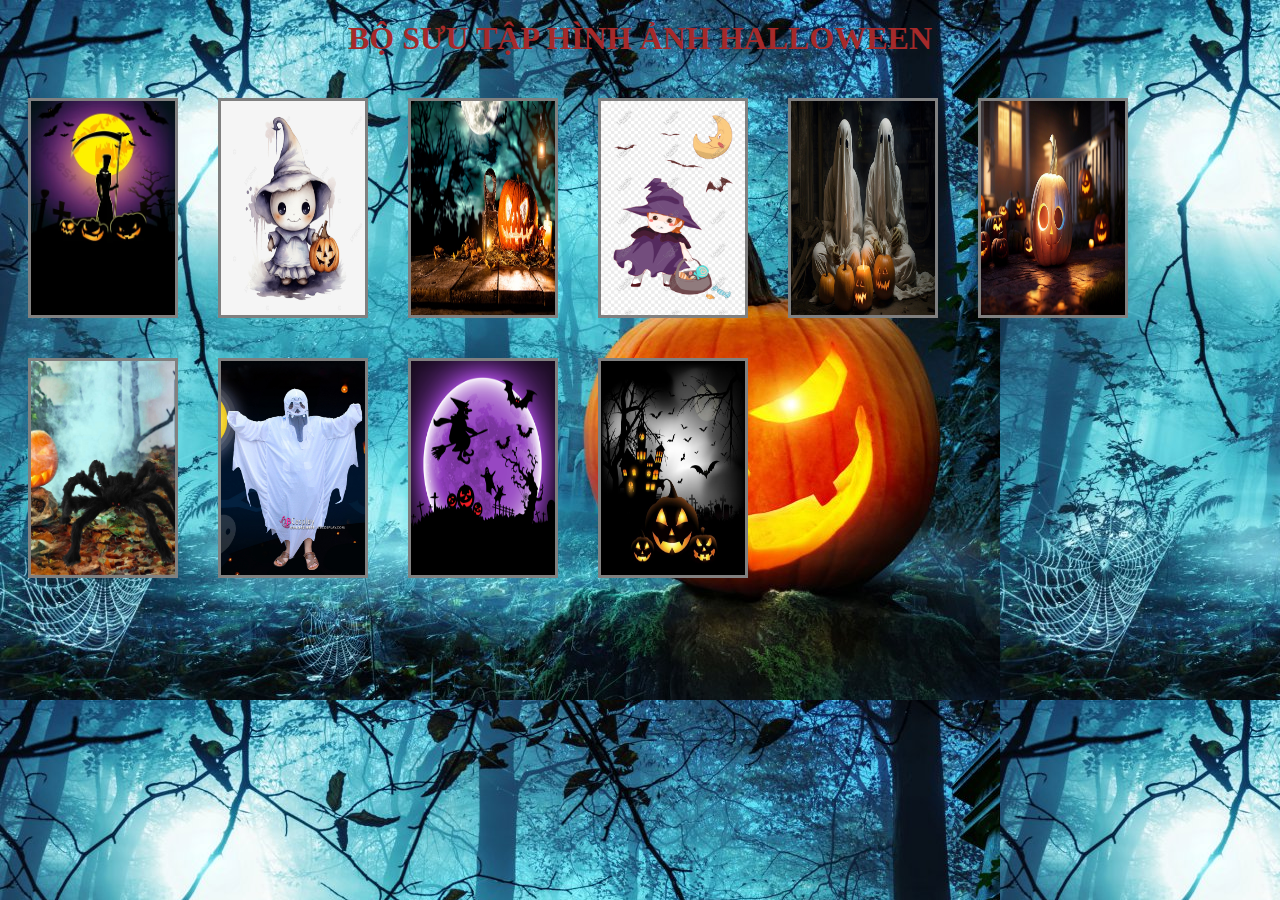
<file: Trang halloween/album.html>
<!DOCTYPE html>
<html>
    <head>
        <link href="https://cdn.jsdelivr.net/npm/bootstrap@5.0.2/dist/css/bootstrap.min.css" rel="stylesheet" integrity="sha384-EVSTQN3/azprG1Anm3QDgpJLIm9Nao0Yz1ztcQTwFspd3yD65VohhpuuCOmLASjC" crossorigin="anonymous">
        <script src="https://cdn.jsdelivr.net/npm/bootstrap@5.0.2/dist/js/bootstrap.bundle.min.js" integrity="sha384-MrcW6ZMFYlzcLA8Nl+NtUVF0sA7MsXsP1UyJoMp4YLEuNSfAP+JcXn/tWtIaxVXM" crossorigin="anonymous"></script>
        <style>
            body{
                background-image: url(images/bg2.png);
            }
            img {
                width: 150px;
                height: 220px;
                border: 3px gray solid;
                box-sizing: border-box;
                float:left;
                margin:20px;
            }
            h1 {
                margin-top:20px;
            }
        </style>
    </head>
    <body>
        <div class="container">
            <center><h1 style="color: brown; font-family:'Creepster' ;"> BỘ SƯU TẬP HÌNH ẢNH HALLOWEEN</h1></center>
            <div class="container-fluid">
                <img src="./images/bst1.png">
                <img src="./images/bst2.png">
                <img src="./images/bg3.png">
                <img src="./images/bst4.png">
                
                <img src="./images/bst5.png">
                <img src="./images/bst6.png">
                <img src="./images/bst7.png">
                <img src="./images/bst8.png">
                <img src="./images/bst9.png">
                <img src="./images/bst10.png">
            
            </div>
        </div>
    </body>
</html>
</file>
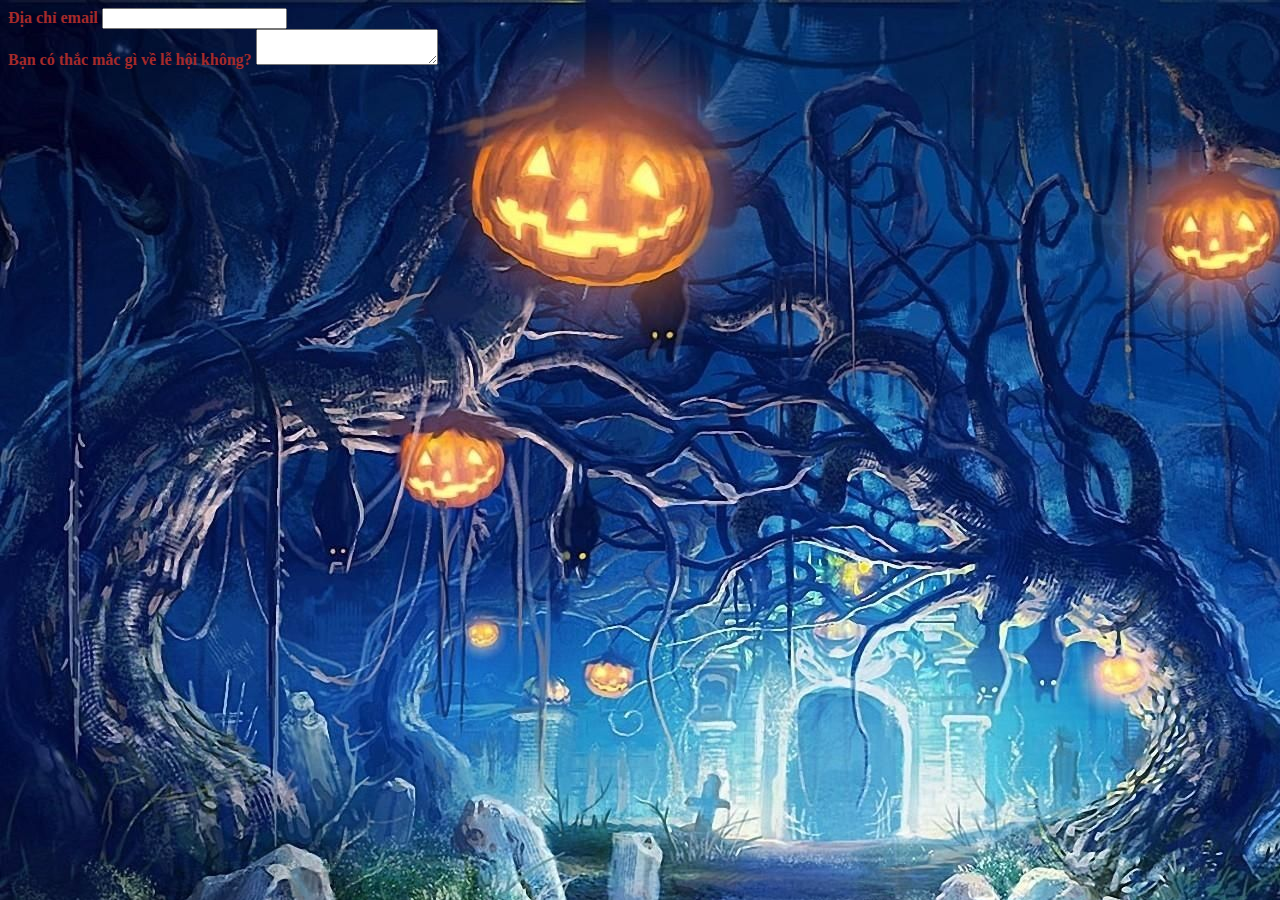
<file: Trang halloween/contact.html>
<!DOCTYPE html>
<html>
    <head>
        <link href="https://cdn.jsdelivr.net/npm/bootstrap@5.0.2/dist/css/bootstrap.min.css" rel="stylesheet" integrity="sha384-EVSTQN3/azprG1Anm3QDgpJLIm9Nao0Yz1ztcQTwFspd3yD65VohhpuuCOmLASjC" crossorigin="anonymous">
        <script src="https://cdn.jsdelivr.net/npm/bootstrap@5.0.2/dist/js/bootstrap.bundle.min.js" integrity="sha384-MrcW6ZMFYlzcLA8Nl+NtUVF0sA7MsXsP1UyJoMp4YLEuNSfAP+JcXn/tWtIaxVXM" crossorigin="anonymous"></script>
        <style>
            body{
                background-image:url(images/bg4.png);
                color: brown;
            }
        </style>
    </head>
    <body>
        <div class="container">
            <div class="mb-3">
                <label for="exampleFormControlInput1" class="form-label"><b> Địa chỉ email</b></label>
                <input type="email" class="form-control" id="exampleFormControlInput1" placeholder="">
            </div>
            <div class="mb-3">
                <label for="exampleFormControlTextarea1" class="form-label"><b>Bạn có thắc mắc gì về lễ hội không?</b></label>
                <textarea class="form-control" id="exampleFormControlTextarea1" rows="2"></textarea>
            </div>
        </div>
    </body>
</html>
</file>
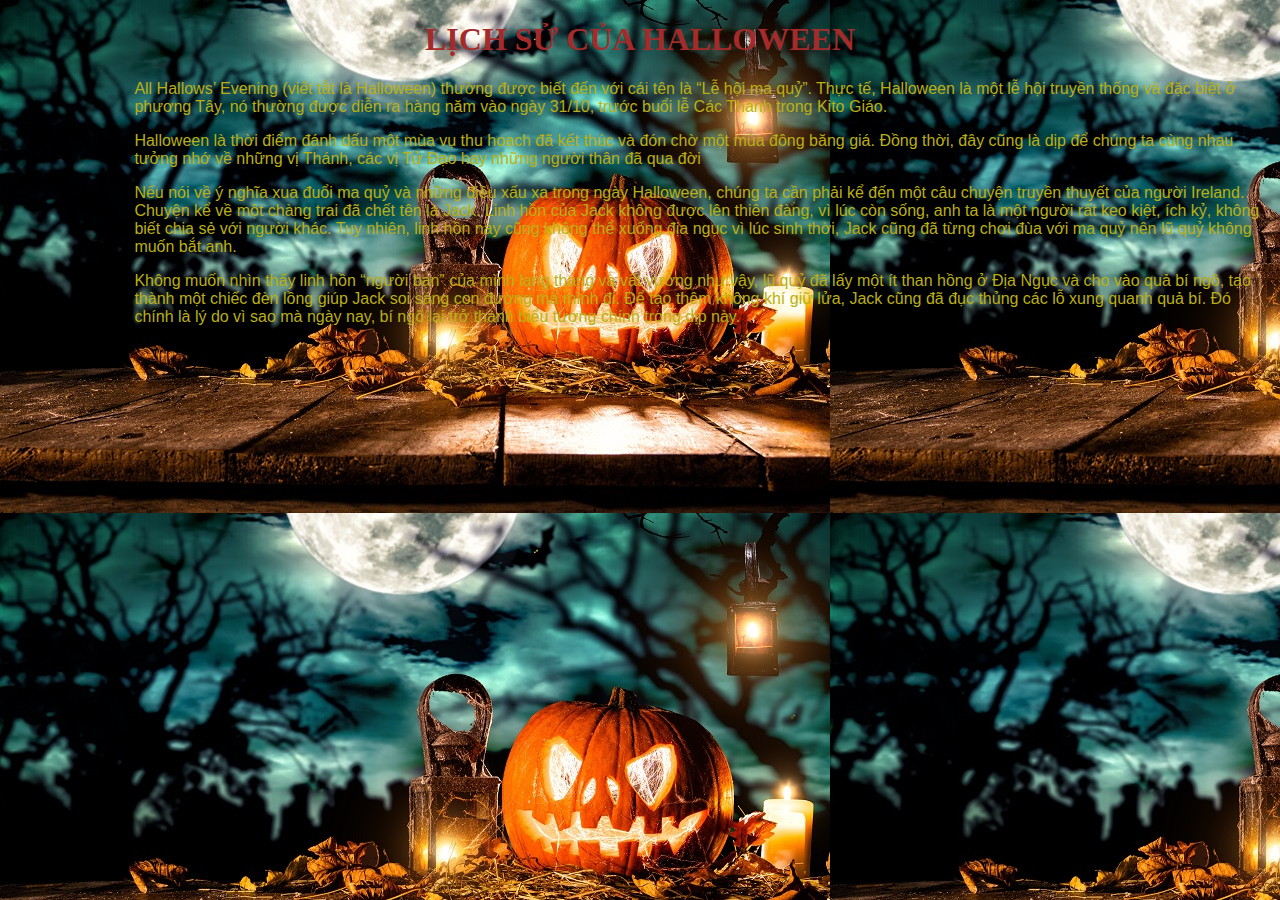
<file: Trang halloween/his.html>
<!DOCTYPE html>
<html>
    <head>
        
        <style>
            body{
                background-image:url(images/bg3.png);
            }
            p {
                color: rgb(186, 175, 21);
                font-family: Verdana, Geneva, Tahoma, sans-serif;
                font-size: medium;
                width:100%;
                height:auto;
                padding-left: 10%;
                box-sizing: border-box;
                
            }
        </style>
    </head>
    <body>
        <div class="header">
            <center><h1 style="color: brown;">LỊCH SỬ CỦA HALLOWEEN</h1></center>
            <p>All Hallows’ Evening (viết tắt là Halloween) thường được biết đến với 
                cái tên là “Lễ hội ma quỷ”. Thực tế, Halloween là một lễ hội truyền 
                thống và đặc biệt ở phương Tây, nó thường được diễn ra hàng năm vào ngày 
                31/10, trước buổi lễ Các Thánh trong Kito Giáo.</p>
            <P></P>
            <p>Halloween là thời điểm đánh dấu một mùa vụ thu hoạch 
                đã kết thúc và đón chờ một mùa đông băng giá. Đồng thời, 
                đây cũng là dịp để chúng ta cùng nhau tưởng nhớ về những vị Thánh, 
                các vị Tử Đạo hay những người thân đã qua đời</p>
            <p></p>
            <p>Nếu nói về ý nghĩa xua đuổi ma quỷ và những điều xấu xa trong ngày Halloween, 
                chúng ta cần phải kể đến một câu chuyện truyền thuyết của người Ireland.  
                Chuyện kể về một chàng trai đã chết tên là Jack. Linh hồn của Jack không 
                được lên thiên đàng, vì lúc còn sống, anh ta là một người rất keo kiệt, ích kỷ, 
                không biết chia sẻ với người khác. Tuy nhiên, linh hồn này cũng không thể xuống địa 
                ngục vì lúc sinh thời, Jack cũng đã từng chơi đùa với ma quỷ nên lũ quỷ không muốn bắt 
                anh. </p>
               <p>Không muốn nhìn thấy linh hồn “người bạn” của mình lang thang và vất vưởng như vậy,
                 lũ quỷ đã lấy một ít than hồng ở Địa Ngục và cho vào quả bí ngô, tạo thành một chiếc
                  đèn lồng giúp Jack soi sáng con đường mà mình đi. Để tạo thêm không khí giữ lửa, 
                  Jack cũng đã đục thủng các lỗ xung quanh quả bí. Đó chính là lý do vì sao mà ngày
                   nay, bí ngô lại trở thành biểu tượng chính trong dịp này.</p>
        </div>
    </body>
</html>
</file>
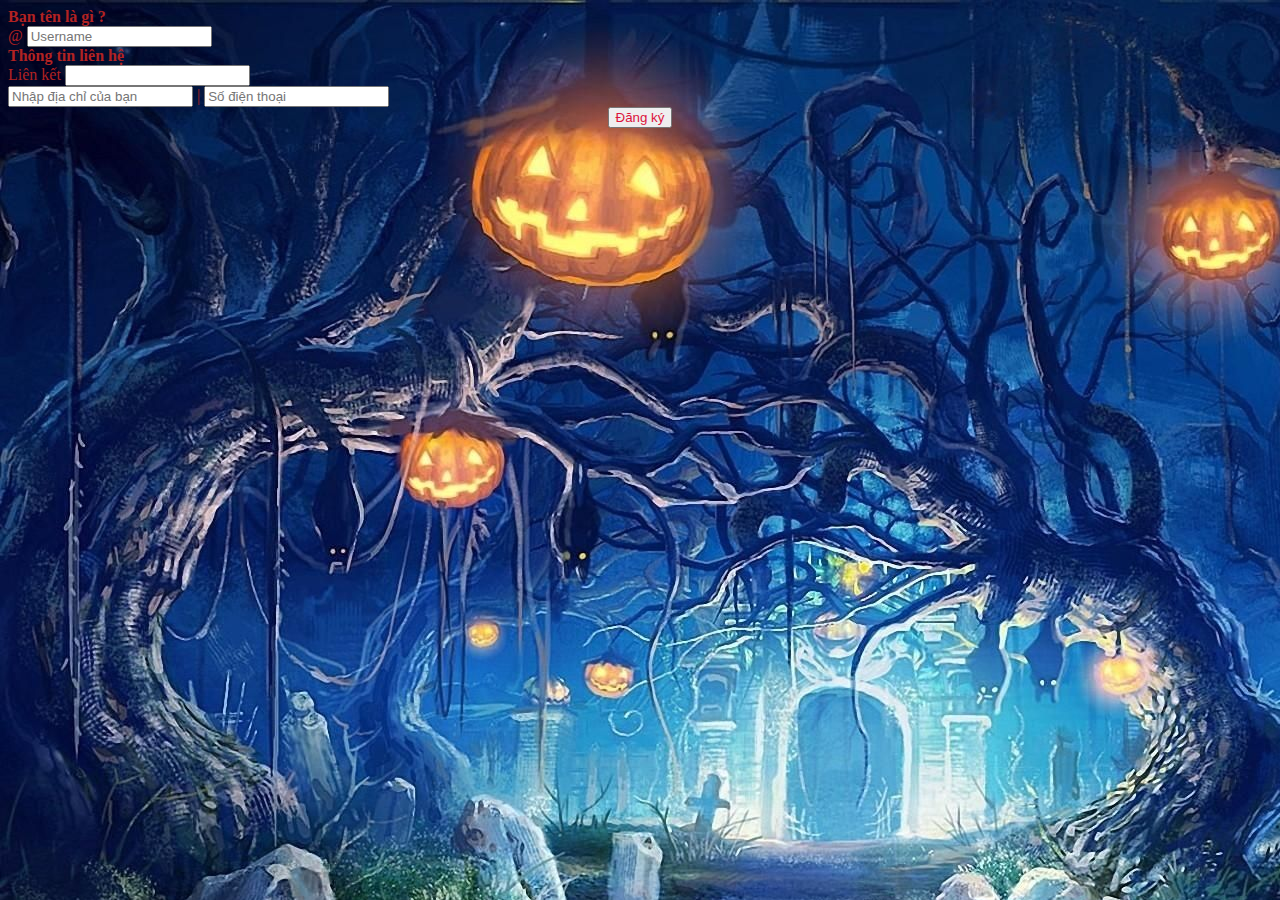
<file: Trang halloween/joinform.html>
<!DOCTYPE html>
<html>
    <head>
        <link href="https://cdn.jsdelivr.net/npm/bootstrap@5.0.2/dist/css/bootstrap.min.css" rel="stylesheet" integrity="sha384-EVSTQN3/azprG1Anm3QDgpJLIm9Nao0Yz1ztcQTwFspd3yD65VohhpuuCOmLASjC" crossorigin="anonymous">
        <script src="https://cdn.jsdelivr.net/npm/bootstrap@5.0.2/dist/js/bootstrap.bundle.min.js" integrity="sha384-MrcW6ZMFYlzcLA8Nl+NtUVF0sA7MsXsP1UyJoMp4YLEuNSfAP+JcXn/tWtIaxVXM" crossorigin="anonymous"></script>
        <style>
            body{
                background-image:url(images/bg4.png);
                color: firebrick;
            }
        </style>
    </head>
    <body>
        <div class="container">   
            <label for="basic-url" class="form-label"><b>Bạn tên là gì ?</b></label>
            <div class="input-group mb-3">
                <span class="input-group-text" id="basic-addon1">@</span>
                <input type="text" class="form-control" placeholder="Username" aria-label="Enter your name" aria-describedby="basic-addon1">
            </div>
            
            <label for="basic-url" class="form-label"><b>Thông tin liên hệ</b></label>
            <div class="input-group mb-3">
                <span class="input-group-text" id="basic-addon3">Liên kết</span>
                <input type="text" class="form-control" id="basic-url" aria-describedby="basic-addon3">
            </div>
            
            <div class="input-group mb-3">
                <input type="text" class="form-control" placeholder="Nhập địa chỉ của bạn" aria-label="Username">
                <span class="input-group-text">|</span>
                <input type="text" class="form-control" placeholder="Số điện thoại" aria-label="Server">
            </div>
              </div><center><button style="color: crimson;"onclick="" >Đăng ký</button></center>
        </div>
    </body>
</html>
</file>
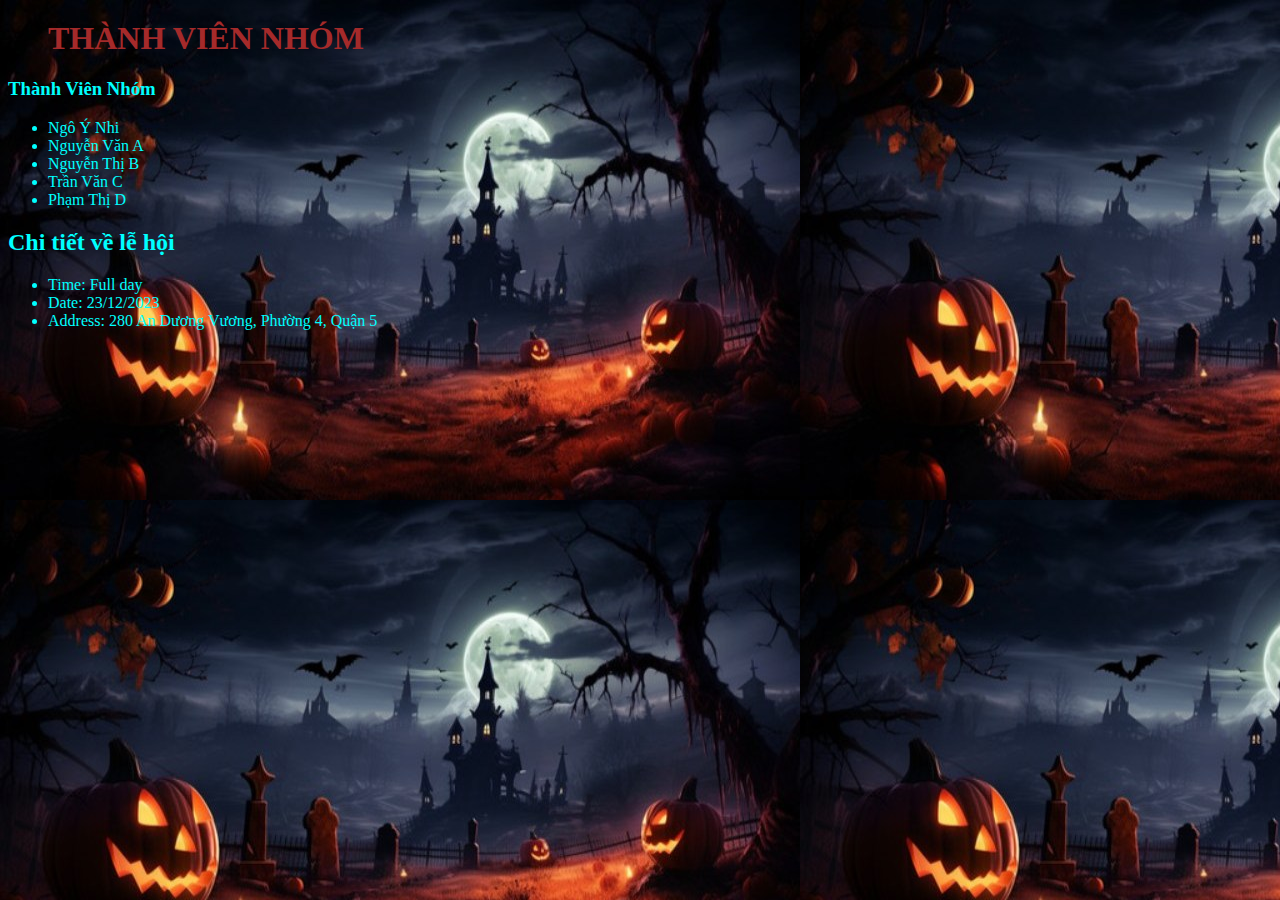
<file: Trang halloween/thanhvien.html>
<!DOCTYPE html>
<html>
    <head>
        <link href="https://cdn.jsdelivr.net/npm/bootstrap@5.0.2/dist/css/bootstrap.min.css" rel="stylesheet" integrity="sha384-EVSTQN3/azprG1Anm3QDgpJLIm9Nao0Yz1ztcQTwFspd3yD65VohhpuuCOmLASjC" crossorigin="anonymous">
        <script src="https://cdn.jsdelivr.net/npm/bootstrap@5.0.2/dist/js/bootstrap.bundle.min.js" integrity="sha384-MrcW6ZMFYlzcLA8Nl+NtUVF0sA7MsXsP1UyJoMp4YLEuNSfAP+JcXn/tWtIaxVXM" crossorigin="anonymous"></script>
        <style>
            body{
                background-image: url(images/bg5.png);
                color: aqua;
            }
           
            h1 {
                margin-top:20px;
            }
            .content{
                margin-right: 80px;
            }
        </style>
    </head>
    <body>
        <div class="container">
           <h1 style="color: brown; margin-left: 40px ;">THÀNH VIÊN NHÓM</h1>
            <div class="container">
    
                <div class="content">
                    <div class="row">
                        <div class="col-4">
                            <h3 >Thành Viên Nhóm</h3>
                            <ul>
                                <li>Ngô Ý Nhi</li>
                                <li>Nguyễn Văn A</li>
                                <li>Nguyễn Thị B</li>
                                <li>Trần Văn C</li>
                                <li>Phạm Thị D</li>
                            </ul>
                           
                        </div>
                       
                        <div class="col-4">
                            <h2>Chi tiết về lễ hội</h2>
                            <ul class="ut">
                                <li>Time: Full day</li>
                                <li>Date: 23/12/2023</li>
                                <li>Address: 280 An Dương Vương, Phường 4, Quận 5</li>
                                
                            </ul>
                           
                        </div>
                    </div>
                </div>
            </div>
        </div>
    </body>
</html>
</file>
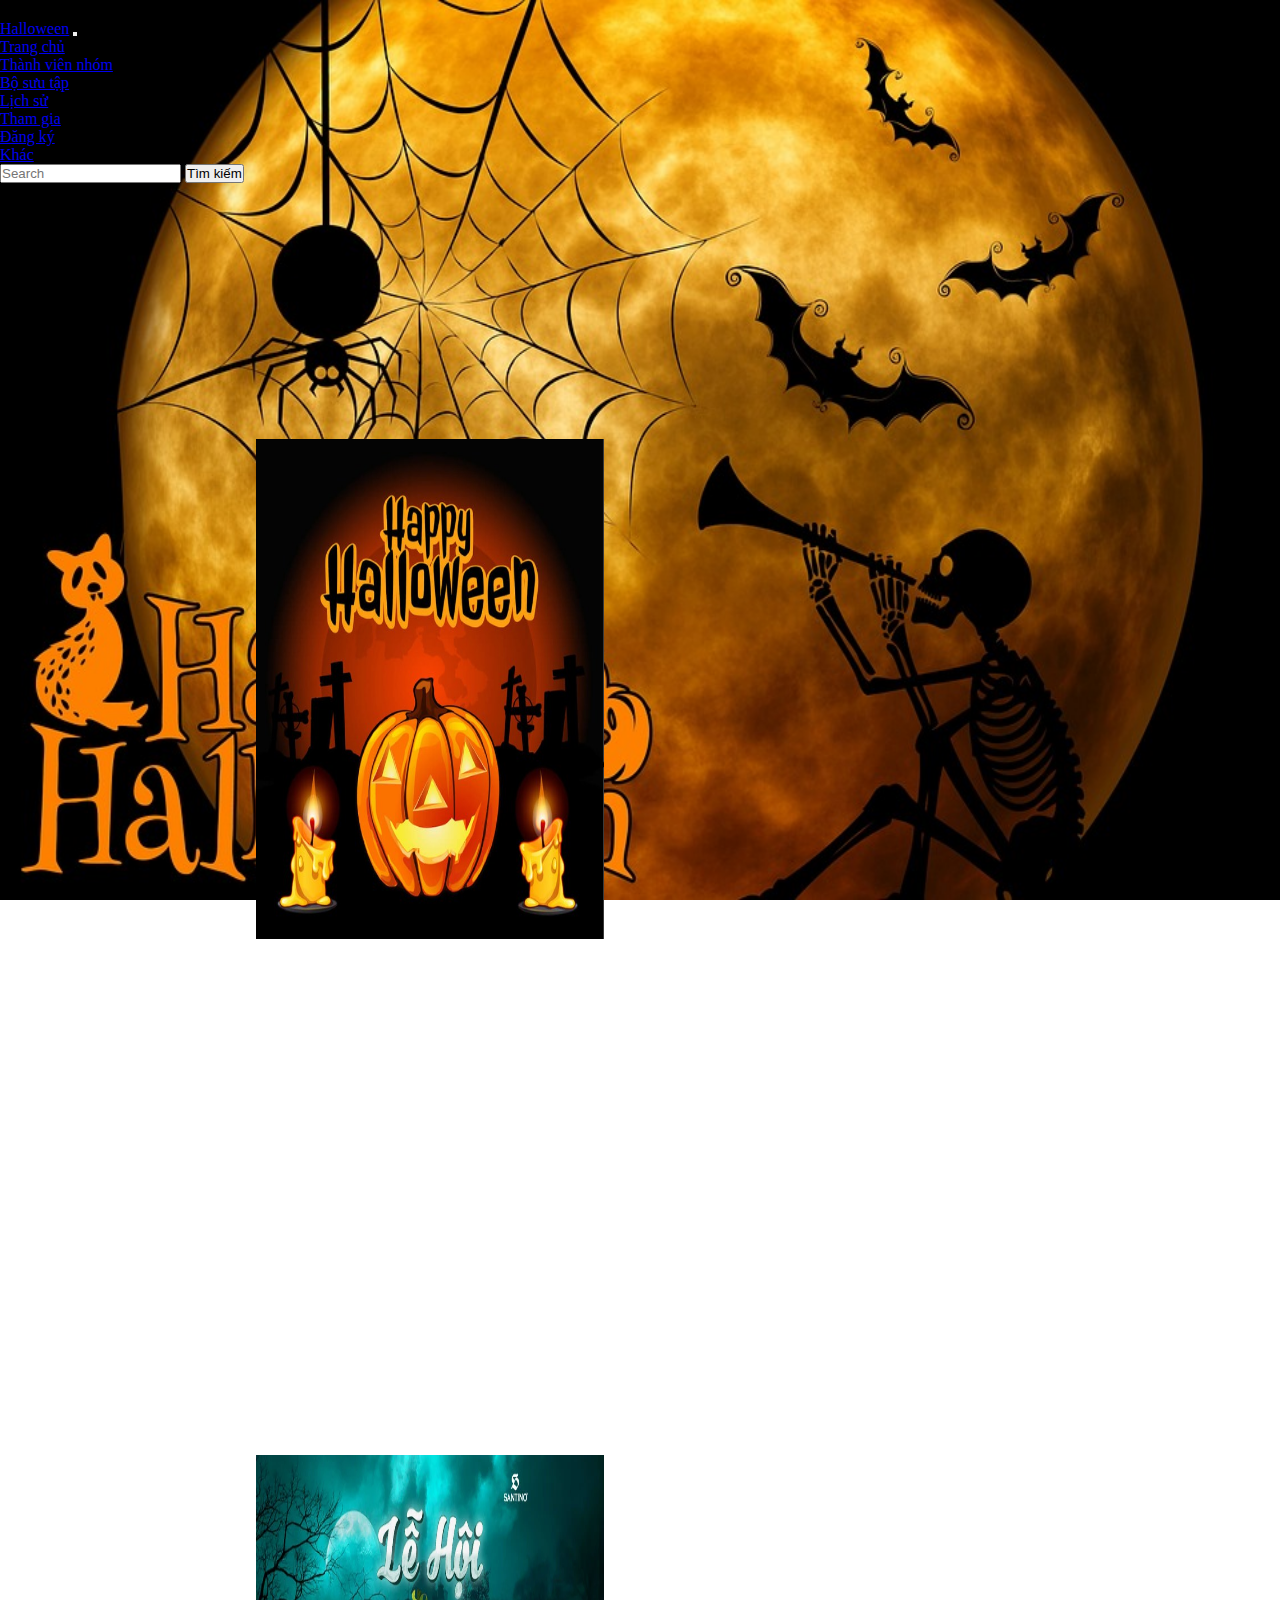
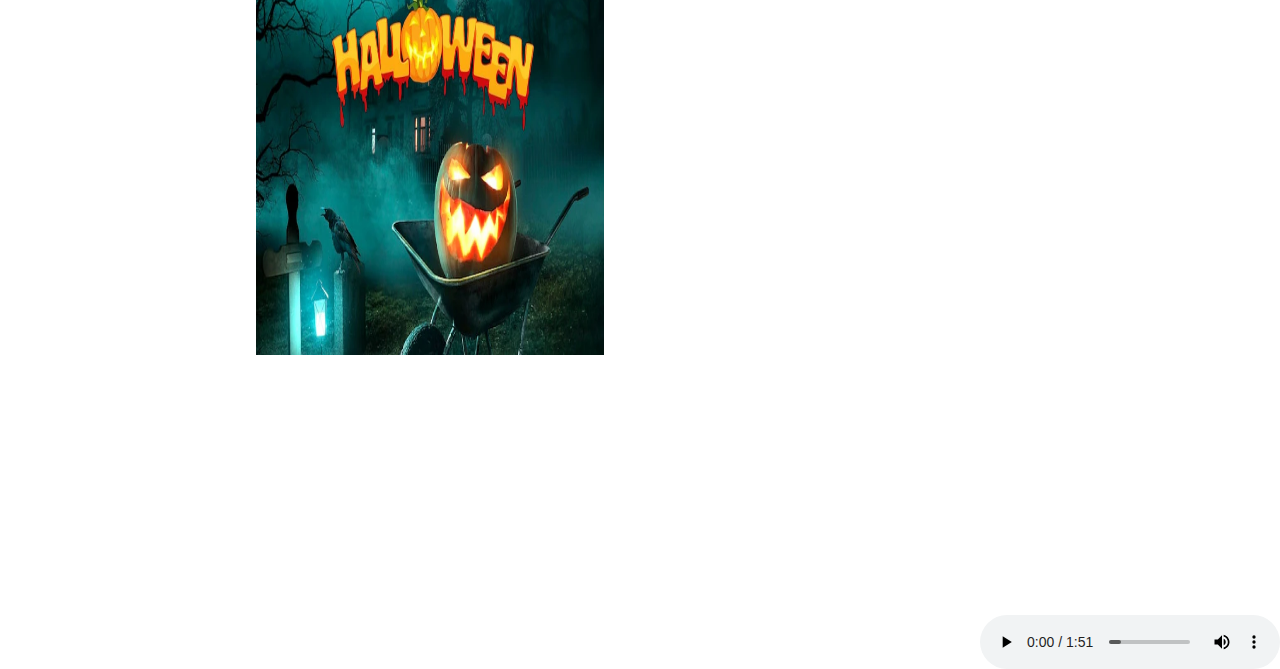
<file: Trang halloween/trangchu.html>
<!DOCTYPE html>
<html>
    
    <head>
        <link rel="stylesheet" href="./style.css">
        <link href="https://cdn.jsdelivr.net/npm/bootstrap@5.0.2/dist/css/bootstrap.min.css" rel="stylesheet" integrity="sha384-EVSTQN3/azprG1Anm3QDgpJLIm9Nao0Yz1ztcQTwFspd3yD65VohhpuuCOmLASjC" crossorigin="anonymous">
        <script src="https://cdn.jsdelivr.net/npm/bootstrap@5.0.2/dist/js/bootstrap.bundle.min.js" integrity="sha384-MrcW6ZMFYlzcLA8Nl+NtUVF0sA7MsXsP1UyJoMp4YLEuNSfAP+JcXn/tWtIaxVXM" crossorigin="anonymous"></script>
        <style>   
            body {
                background-image: url(./images/bg1.png);
                background-repeat: no-repeat;
                background-attachment: fixed; 
                background-size: 100% 100%;
                
            }
        </style>
    </head>
    
    <body>
        <div class="container">
            <div class="header">
                <nav class="navbar navbar-expand-lg navbar-light bg-light">
                    <div class="container-fluid">
                    <a class="navbar-brand" href="#">Halloween</a>
                    <button class="navbar-toggler" type="button" data-bs-toggle="collapse" data-bs-target="#navbarSupportedContent" aria-controls="navbarSupportedContent" aria-expanded="false" aria-label="Toggle navigation">
                        <span class="navbar-toggler-icon"></span>
                    </button>
                    <div class="collapse navbar-collapse" id="navbarSupportedContent">
                        <ul class="navbar-nav me-auto mb-2 mb-lg-0">
                        <li class="nav-item">
                            <a class="nav-link active" aria-current="page" href="#">Trang chủ</a>
                        </li>
                        <li class="nav-item">
                            <a class="nav-link" href="./thanhvien.html" target=”_blank”>Thành viên nhóm</a>
                        </li>
                        <li class="nav-item">
                            <a class="nav-link" href="./album.html" target=”_blank”>Bộ sưu tập</a>
                        </li>
                        <li class="nav-item">
                            <a class="nav-link" href="./his.html" target=”_blank”>Lịch sử</a>
                        </li>
                        <li class="nav-item dropdown">
                            <a class="nav-link dropdown-toggle" href="#" id="navbarDropdown" role="button" data-bs-toggle="dropdown" aria-expanded="false">
                            Tham gia
                            </a>
                            <ul class="dropdown-menu" aria-labelledby="navbarDropdown">
                            <li><a class="dropdown-item" href="./joinform.html" target=”_blank”>Đăng ký</a></li>
                            <li><a class="dropdown-item" href="./contact.html" target=”_blank”>Khác</a></li>
                            </ul>
                        </li>
                        </ul>
                        <form class="d-flex">
                        <input class="form-control me-2" type="search" placeholder="Search" aria-label="Search">
                        <button class="btn btn-outline-success" type="submit">Tìm kiếm</button>
                        </form>
                    </div>
                    </div>
                </nav>
            </div>
            
            <div class="main">
                <div class="row">
                    <div class="row align-items-start">
                        <div class="col-6">
                          <img src="./images/tc1.png">
                        </div>
                        <div class="col-6">
                            <img src="./images/tc2.png">
                        </div>
                </div> 
                <div class="row">
                    <div class="col align-self-end">   
                        <!-- <audio controls >
                            <source src="./images/music.mp3" type="audio/ogg">
                        </audio>  -->
                        <audio controls autoplay style="position: absolute; right: 0;">
                            <source src="images/music.mp3" 
                            type="audio/mpeg"></audio>
                    </div> 
                </div>  
                
                
            </div> 
           
        </div>
        
    </body>
</html>
</file>
<file: CV/style.css>
@media(min-width: 1025px){}
@media(max-width: 320px){}
@media(max-width: 480px){}
@media(max-width: 600px){}
body{
    background-color: plum;
}
#container{
    margin: auto;
    padding: auto;
    display:flex;
    width: 1450px;
    align-self: center;
}

#photo{
    text-align: center;
}
#photo img{
    padding: 3%;
    padding-bottom: 20px;
    border-radius:50%;
    border: solid;

}
#sidebar{
    flex-basis: 40%;
    background-color: rgb(250, 250, 246);
    font-family:'Segoe UI', Tahoma, Geneva, Verdana, sans-serif;
    padding: 2%;
}
#sidebar ul{
   
    color: rgb(24, 25, 21);
    text-decoration: none;
    list-style: none;
}
#sidebar ul li{
    font-size: 30px;
    padding-top: 2%;
}
#sidebar ul #bar{
    background-color: white;
    width: 480px;
    height: 10px;
    border-radius: 20px 20px;
    float: left;
}
#sidebar ul #bar2{
    background-color:rgb(206, 23, 206);
    width: 380px;
    height: 10px;
    border-radius: 20px 20px;
    position: absolute;
    float:left;
}
#sidebar ul #bar3{
    background-color: white;
    width: 480px;
    height: 10px;
    border-radius: 20px 20px;
    float: left;
}
#sidebar ul #bar4{
    background-color:rgb(206, 23, 206);
    width: 180px;
    height: 10px;
    border-radius: 20px 20px;
    position: absolute;
    float:left;
}
#sidebar ul #bar5{
    background-color: white;
    width: 480px;
    height: 10px;
    border-radius: 20px 20px;
    float: left;
}
#sidebar ul #bar6{
    background-color:rgb(206, 23, 206);
    width: 300px;
    height: 10px;
    border-radius: 20px 20px;
    position: absolute;
    float:left;
}
#sidebar ul #bar7{
    background-color: white;
    width: 480px;
    height: 10px;
    border-radius: 20px 20px;
    float: left;
}
#sidebar ul #bar8{
    background-color:rgb(206, 23, 206);
    width: 380px;
    height: 10px;
    border-radius: 20px 20px;
    position: absolute;
    float:left;
}
#main-content{
    flex-basis: 60%;
    display: block;
    padding: 2%;
    font-family:'Segoe UI', Tahoma, Geneva, Verdana, sans-serif;
    font-size: 30px;
}
#main-content h1{
    padding-top: 5%;
    padding-bottom: 5%;
}
h2 {
    font-size: 1.5rem;
    overflow: hidden;
  }
  
  h2:after {
    content: "";
    display: inline-block;
    height: 0.5em;
    vertical-align: bottom;
    width: 100%;
    margin-right: -100%;
    margin-left: 10px;
    border-top: 2px solid rgb(120, 91, 91);
  }
</file>
<file: Layout/style.css>
.hh-header{
    position:relative;
    height:170px;
}
.hh-logo{
    position:absolute;
    right:0px;
    width: 300px;
    height: 200px;
}
.hh-company{
    font-family:Impact;
    font-size:35px;
    text-shadow:0 0 2px black;
    position: absolute;
    top:45px;
    padding-bottom: 2px;
    border-bottom: 1px dotted gray;
}
.hh-slogan{
    position:absolute;
    top:100px;
}
</file>
<file: Layout/sanpham.css>
* {
    padding: 0;
    margin: 0;
    box-sizing: border-box;
}
.about {
   
    font-family: Verdana, Geneva, Tahoma, sans-serif;
    font-size: x-small;
}

.share a{
    text-decoration: none;
}
</file>
<file: Trang halloween/style.css>
* {
    padding: 0;
    margin:0;
}
.header {
    margin-top:20px;
    position:relative;
}
.footer{
    color:white;
    background-color:black;
    font-size: auto;
    width:696px;
    height:56px; 
    padding:8px;
    margin-bottom:20px;
}
img {
    width: 348px;
    height: 500px;
    margin:20%;
    box-sizing: border-box;

}
.row{
    padding-top: 0%;
    
}
</file>
